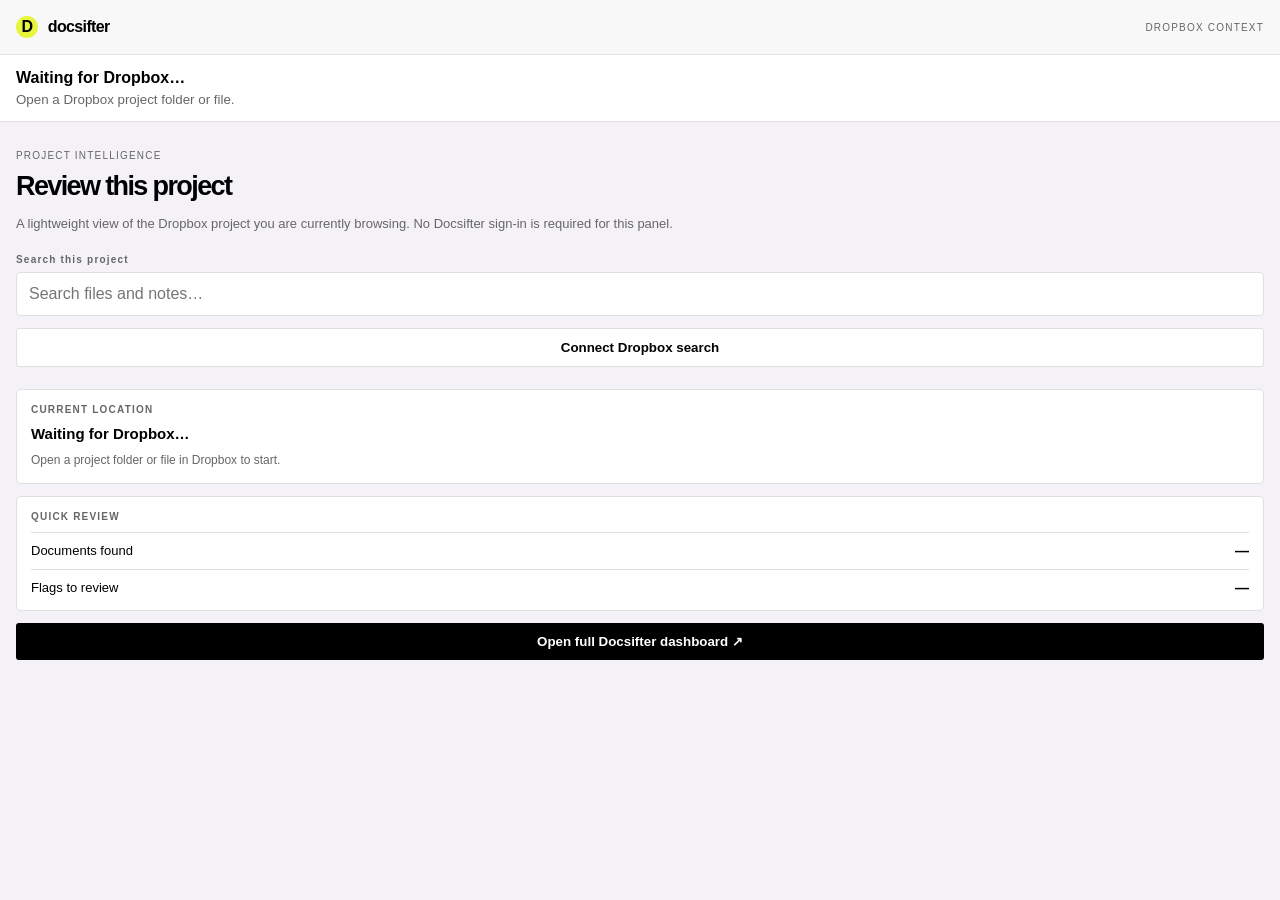
<file: docsifter-extension/sidepanel.html>
<!doctype html>
<html lang="en">
<head><meta charset="utf-8"><meta name="viewport" content="width=device-width,initial-scale=1"><title>Docsifter</title><link rel="stylesheet" href="sidepanel.css"></head>
<body>
  <header><div class="brand"><span class="mark">D</span> docsifter</div><span class="label">DROPBOX CONTEXT</span></header>
  <section class="context"><strong id="context-title">Waiting for Dropbox…</strong><small id="context-url">Open a Dropbox project folder or file.</small></section>
  <main>
    <p class="eyebrow">PROJECT INTELLIGENCE</p>
    <h1>Review this project</h1>
    <p class="intro">A lightweight view of the Dropbox project you are currently browsing. No Docsifter sign-in is required for this panel.</p>
    <label class="search-label" for="project-search">Search this project</label>
    <input id="project-search" type="search" placeholder="Search files and notes…" />
    <button id="connect-dropbox" class="secondary">Connect Dropbox search</button>
    <div id="search-results" class="results"></div>
    <section class="card"><span class="card-kicker">CURRENT LOCATION</span><strong id="location-name">Waiting for Dropbox…</strong><p id="location-note">Open a project folder or file in Dropbox to start.</p></section>
    <section class="card"><span class="card-kicker">QUICK REVIEW</span><div class="review-row"><span>Documents found</span><strong id="file-count">—</strong></div><div class="review-row"><span>Flags to review</span><strong id="flag-count">—</strong></div></section>
    <p id="search-status" class="status" hidden></p>
    <button id="open-dashboard">Open full Docsifter dashboard ↗</button>
  </main>
  <script src="sidepanel.js"></script>
</body>
</html>
</file>
<file: docsifter-extension/sidepanel.css>
:root{--ink:#000;--muted:#666;--line:#e0e0e0;--paper:#f4f2f7;--lime:#e7f63c}*{box-sizing:border-box}body{margin:0;background:var(--paper);color:var(--ink);font-family:Arial,sans-serif}header{padding:16px;border-bottom:1px solid var(--line);background:#f8f8f8;display:flex;justify-content:space-between;align-items:center}.brand{font-weight:700;letter-spacing:-.04em}.mark{display:inline-grid;place-items:center;background:var(--lime);width:22px;height:22px;border-radius:50%;margin-right:6px}.label,.eyebrow{font-size:10px;letter-spacing:.12em;color:var(--muted)}.context{padding:14px 16px;border-bottom:1px solid var(--line);background:#fff;display:grid;gap:5px}.context small{color:var(--muted);white-space:nowrap;overflow:hidden;text-overflow:ellipsis}main{padding:18px 16px 24px}h1{font-size:27px;letter-spacing:-.06em;margin:8px 0}.intro{color:var(--muted);font-size:13px;line-height:1.45}.search-label,.card-kicker{display:block;font-size:10px;letter-spacing:.12em;color:var(--muted);font-weight:700}.search-label{margin:20px 0 7px}input{width:100%;padding:12px;border:1px solid var(--line);border-radius:4px;background:#fff;font:inherit}button{margin-top:12px;border:0;background:#000;color:#fff;padding:11px 13px;border-radius:3px;font-weight:600;cursor:pointer;width:100%}button.secondary{background:#fff;color:#000;border:1px solid var(--line)}button:disabled{opacity:.55;cursor:wait}.card{margin-top:12px;padding:14px;background:#fff;border:1px solid var(--line);border-radius:5px;display:grid;gap:10px}.card strong{font-size:15px}.card p{margin:0;color:var(--muted);font-size:12px;line-height:1.4}.review-row{display:flex;justify-content:space-between;border-top:1px solid var(--line);padding-top:10px;font-size:13px}.review-row strong{font-size:14px}.status{font-size:12px;line-height:1.4;color:var(--muted);background:#fff;padding:10px;border-left:3px solid var(--lime)}.results{display:grid;gap:7px;margin-top:10px}.result{padding:10px;background:#fff;border:1px solid var(--line);display:grid;gap:4px}.result strong{font-size:13px}.result small{font-size:11px;color:var(--muted);overflow:hidden;text-overflow:ellipsis;white-space:nowrap}
</file>
